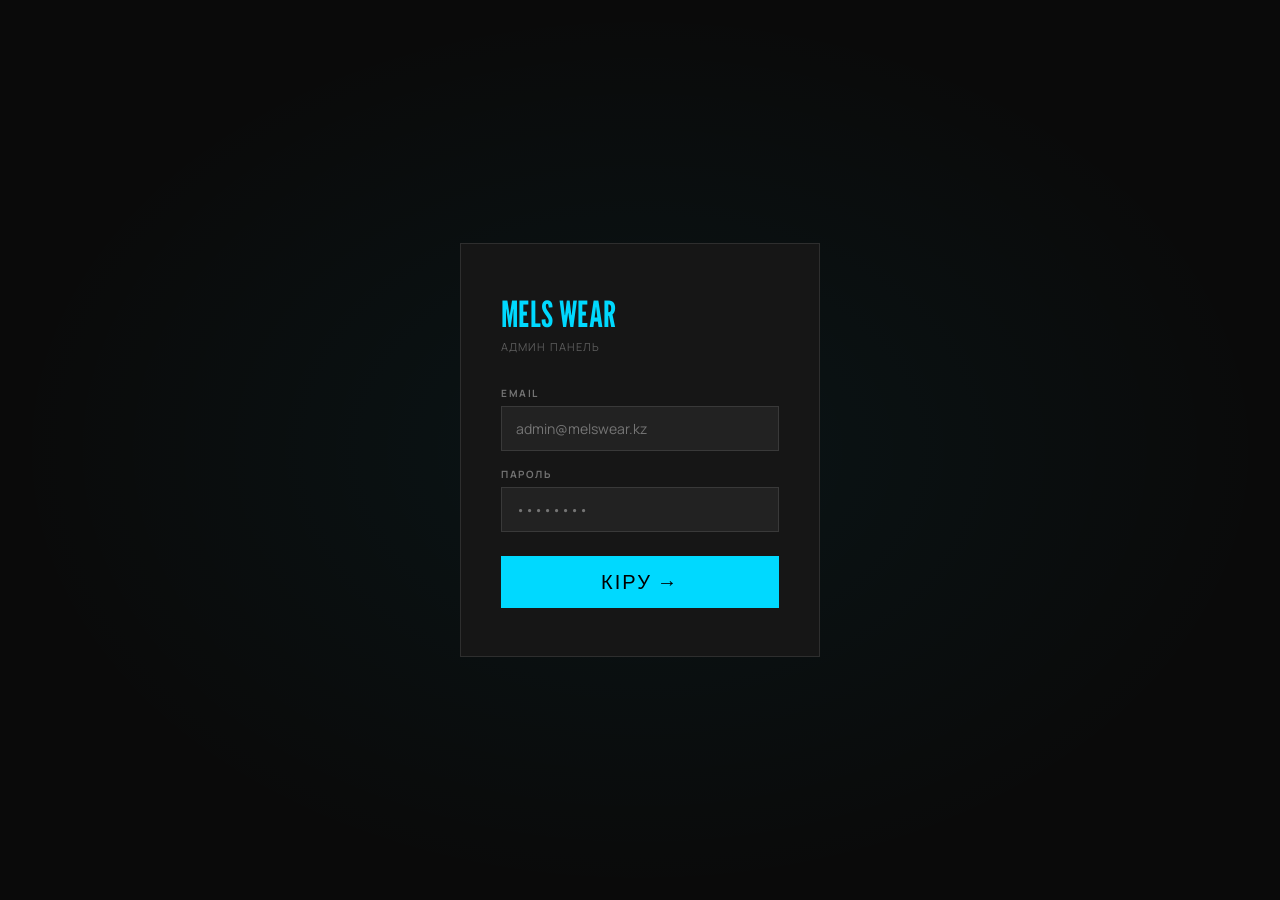
<file: admin.html>
<!DOCTYPE html>
<html lang="ru">
<head>
  <meta charset="UTF-8"/>
  <meta name="viewport" content="width=device-width, initial-scale=1.0"/>
  <title>MELS WEAR — Админ Панель</title>
  <link href="https://fonts.googleapis.com/css2?family=League+Gothic&family=Manrope:wght@400;600;700&display=swap" rel="stylesheet"/>
  <link href="https://fonts.googleapis.com/css2?family=Material+Symbols+Outlined" rel="stylesheet"/>
  <style>
    :root {
      --electric: #00D9FF;
      --acid: #B6FF00;
      --black: #0A0A0A;
      --dark: #111;
      --panel: #161616;
      --border: rgba(255,255,255,0.1);
      --white: #fff;
      --green: #22c55e;
      --yellow: #facc15;
      --red: #ef4444;
      --orange: #f97316;
    }
    * { box-sizing: border-box; margin: 0; padding: 0; }
    body { background: var(--black); color: var(--white); font-family: 'Manrope', sans-serif; min-height: 100vh; }
    .font-gothic { font-family: 'League Gothic', sans-serif; text-transform: uppercase; }

    /* ── LOGIN ── */
    #login-screen {
      min-height: 100vh;
      display: flex; align-items: center; justify-content: center;
      background: radial-gradient(ellipse at center, rgba(0,217,255,0.05) 0%, transparent 70%);
    }
    .login-box {
      background: var(--panel);
      border: 1px solid var(--border);
      padding: 48px 40px;
      width: 360px;
    }
    .login-box h1 { font-family: 'League Gothic', sans-serif; font-size: 36px; color: var(--electric); margin-bottom: 4px; }
    .login-box p { font-size: 11px; letter-spacing: 0.1em; color: rgba(255,255,255,0.3); margin-bottom: 32px; text-transform: uppercase; }
    .field { margin-bottom: 16px; }
    .field label { display: block; font-size: 10px; font-weight: 700; letter-spacing: 0.15em; color: rgba(255,255,255,0.4); text-transform: uppercase; margin-bottom: 6px; }
    .field input {
      width: 100%; background: rgba(255,255,255,0.05); border: 1px solid var(--border);
      color: white; padding: 12px 14px; font-size: 14px; font-family: 'Manrope', sans-serif;
      outline: none; transition: border-color 0.2s;
    }
    .field input:focus { border-color: var(--electric); }
    .login-btn {
      width: 100%; padding: 14px; background: var(--electric); color: #000;
      border: none; font-family: 'League Gothic', sans-serif; font-size: 20px;
      letter-spacing: 0.1em; text-transform: uppercase; cursor: pointer; margin-top: 8px;
      transition: background 0.2s;
    }
    .login-btn:hover { background: var(--acid); }
    .login-err { color: #ff6666; font-size: 12px; margin-top: 10px; display: none; }

    /* ── ADMIN LAYOUT ── */
    #admin-screen { display: none; }
    .admin-header {
      height: 60px; background: rgba(10,10,10,0.95);
      border-bottom: 2px solid var(--white);
      display: flex; align-items: center; justify-content: space-between;
      padding: 0 24px; position: sticky; top: 0; z-index: 100;
    }
    .admin-header-title { font-family: 'League Gothic', sans-serif; font-size: 22px; letter-spacing: 0.15em; color: var(--electric); }
    .logout-btn { background: none; border: 1px solid rgba(255,255,255,0.2); color: rgba(255,255,255,0.5); padding: 6px 14px; font-size: 11px; font-weight: 700; letter-spacing: 0.08em; cursor: pointer; transition: all 0.15s; }
    .logout-btn:hover { border-color: #ff4444; color: #ff4444; }

    .admin-nav {
      display: flex; gap: 0;
      background: var(--panel);
      border-bottom: 1px solid var(--border);
      padding: 0 24px;
    }
    .admin-tab {
      padding: 12px 20px; font-size: 11px; font-weight: 700;
      letter-spacing: 0.1em; text-transform: uppercase; border: none;
      background: transparent; color: rgba(255,255,255,0.4);
      cursor: pointer; border-bottom: 2px solid transparent;
      transition: all 0.15s; margin-bottom: -1px;
    }
    .admin-tab.active { color: var(--electric); border-bottom-color: var(--electric); }
    .admin-tab:hover:not(.active) { color: white; }

    .admin-content { padding: 24px; max-width: 1200px; margin: 0 auto; }

    /* ── STATS ── */
    .stats-grid { display: grid; grid-template-columns: repeat(4, 1fr); gap: 16px; margin-bottom: 32px; }
    .stat-card {
      background: var(--panel); border: 1px solid var(--border);
      padding: 24px; text-align: center;
    }
    .stat-card .s-num { font-family: 'League Gothic', sans-serif; font-size: 48px; color: var(--electric); line-height: 1; }
    .stat-card .s-label { font-size: 10px; letter-spacing: 0.12em; color: rgba(255,255,255,0.35); text-transform: uppercase; margin-top: 6px; }
    .stat-card .s-sub { font-size: 12px; color: rgba(255,255,255,0.5); margin-top: 4px; }

    /* ── ORDERS TABLE ── */
    .section-title {
      font-family: 'League Gothic', sans-serif; font-size: 28px; color: white;
      margin-bottom: 20px; display: flex; align-items: center; gap: 12px;
    }
    .order-filters { display: flex; gap: 8px; margin-bottom: 16px; flex-wrap: wrap; }
    .filter-btn {
      padding: 6px 16px; font-size: 11px; font-weight: 700; letter-spacing: 0.08em;
      border: 1px solid var(--border); background: transparent; color: rgba(255,255,255,0.4);
      cursor: pointer; text-transform: uppercase; transition: all 0.15s;
    }
    .filter-btn.active { border-color: var(--electric); color: var(--electric); background: rgba(0,217,255,0.06); }
    .filter-btn:hover:not(.active) { border-color: rgba(255,255,255,0.3); color: white; }

    table { width: 100%; border-collapse: collapse; }
    thead th {
      text-align: left; padding: 10px 12px;
      font-size: 10px; font-weight: 700; letter-spacing: 0.12em;
      color: rgba(255,255,255,0.35); text-transform: uppercase;
      border-bottom: 1px solid var(--border);
    }
    tbody tr {
      border-bottom: 1px solid rgba(255,255,255,0.05);
      transition: background 0.15s;
    }
    tbody tr:hover { background: rgba(255,255,255,0.02); }
    tbody td { padding: 12px 12px; font-size: 13px; color: rgba(255,255,255,0.8); vertical-align: top; }

    .status-badge {
      display: inline-block; padding: 3px 10px;
      font-size: 10px; font-weight: 700; letter-spacing: 0.08em; text-transform: uppercase;
      border-radius: 2px;
    }
    .status-new      { background: rgba(0,217,255,0.15); color: var(--electric); border: 1px solid rgba(0,217,255,0.3); }
    .status-process  { background: rgba(250,204,21,0.15); color: var(--yellow); border: 1px solid rgba(250,204,21,0.3); }
    .status-done     { background: rgba(34,197,94,0.15); color: var(--green); border: 1px solid rgba(34,197,94,0.3); }
    .status-cancel   { background: rgba(239,68,68,0.15); color: var(--red); border: 1px solid rgba(239,68,68,0.3); }

    .status-select {
      background: #1a1a1a; border: 1px solid var(--border); color: white;
      padding: 4px 8px; font-size: 11px; cursor: pointer; outline: none;
    }
    .status-select option { background: #222; }

    .items-list { font-size: 11px; color: rgba(255,255,255,0.5); line-height: 1.7; }
    .order-total { font-family: 'League Gothic', sans-serif; font-size: 20px; color: var(--electric); }

    .del-order-btn { background: none; border: none; color: rgba(255,255,255,0.2); cursor: pointer; padding: 4px; font-size: 16px; transition: color 0.15s; }
    .del-order-btn:hover { color: var(--red); }

    /* ── PRODUCTS ── */
    .add-product-form {
      background: var(--panel); border: 1px solid var(--border);
      padding: 24px; margin-bottom: 24px;
    }
    .form-row { display: grid; grid-template-columns: 1fr 1fr; gap: 12px; margin-bottom: 12px; }
    .form-row.three { grid-template-columns: 1fr 1fr 1fr; }
    .f-group { display: flex; flex-direction: column; gap: 6px; }
    .f-label { font-size: 10px; font-weight: 700; letter-spacing: 0.12em; color: rgba(255,255,255,0.4); text-transform: uppercase; }
    .f-input {
      background: rgba(255,255,255,0.05); border: 1px solid var(--border);
      color: white; padding: 10px 12px; font-size: 13px;
      font-family: 'Manrope', sans-serif; outline: none; transition: border-color 0.2s;
    }
    .f-input:focus { border-color: var(--electric); }
    .f-select {
      background: #161616; border: 1px solid var(--border); color: white;
      padding: 10px 12px; font-size: 13px; cursor: pointer; outline: none;
    }
    .save-prod-btn {
      background: var(--electric); color: #000; border: none;
      padding: 12px 28px; font-family: 'League Gothic', sans-serif;
      font-size: 18px; letter-spacing: 0.1em; text-transform: uppercase;
      cursor: pointer; transition: background 0.15s;
    }
    .save-prod-btn:hover { background: var(--acid); }

    .prod-table-img { width: 40px; height: 40px; background: #1a1a1a; border: 1px solid var(--border); display: flex; align-items: center; justify-content: center; font-size: 10px; color: rgba(255,255,255,0.3); overflow: hidden; }
    .prod-table-img img { width: 100%; height: 100%; object-fit: cover; }

    .edit-btn { background: none; border: 1px solid rgba(255,255,255,0.15); color: rgba(255,255,255,0.5); padding: 4px 10px; font-size: 10px; font-weight: 700; letter-spacing: 0.05em; cursor: pointer; transition: all 0.15s; }
    .edit-btn:hover { border-color: var(--electric); color: var(--electric); }
    .del-btn { background: none; border: none; color: rgba(255,255,255,0.2); cursor: pointer; padding: 4px; font-size: 18px; transition: color 0.15s; margin-left: 6px; }
    .del-btn:hover { color: var(--red); }

    .empty-state { text-align: center; padding: 60px 20px; color: rgba(255,255,255,0.2); font-size: 14px; }

    /* toast */
    .a-toast {
      position: fixed; bottom: 24px; left: 50%; transform: translateX(-50%) translateY(80px);
      background: var(--electric); color: #000;
      padding: 10px 24px; font-weight: 700; font-size: 12px; letter-spacing: 0.08em;
      transition: transform 0.3s; z-index: 999; white-space: nowrap;
    }
    .a-toast.show { transform: translateX(-50%) translateY(0); }

    @media (max-width: 768px) {
      .stats-grid { grid-template-columns: repeat(2,1fr); }
      .form-row, .form-row.three { grid-template-columns: 1fr; }
      .admin-content { padding: 12px; }
      table { font-size: 12px; }
    }
  </style>
</head>
<body>

<!-- ── LOGIN ── -->
<div id="login-screen">
  <div class="login-box">
    <h1>MELS WEAR</h1>
    <p>Админ Панель</p>
    <div class="field">
      <label>Email</label>
      <input type="email" id="l-email" placeholder="admin@melswear.kz" autocomplete="email"/>
    </div>
    <div class="field">
      <label>Пароль</label>
      <input type="password" id="l-pass" placeholder="••••••••" autocomplete="current-password"/>
    </div>
    <button class="login-btn" onclick="doLogin()">КІРУ →</button>
    <div class="login-err" id="login-err">Қате пароль немесе email</div>
  </div>
</div>

<!-- ── ADMIN ── -->
<div id="admin-screen">
  <header class="admin-header">
    <div class="admin-header-title">MELS WEAR ADMIN</div>
    <button class="logout-btn" onclick="doLogout()">
      <span class="material-symbols-outlined" style="font-size:14px;vertical-align:middle">logout</span> ШЫҒУ
    </button>
  </header>

  <nav class="admin-nav">
    <button class="admin-tab active" onclick="showTab('stats',this)">
      <span class="material-symbols-outlined" style="font-size:14px;vertical-align:middle">bar_chart</span> СТАТИСТИКА
    </button>
    <button class="admin-tab" onclick="showTab('orders',this)">
      <span class="material-symbols-outlined" style="font-size:14px;vertical-align:middle">receipt_long</span> ТАПСЫРЫСТАР
    </button>
    <button class="admin-tab" onclick="showTab('products',this)">
      <span class="material-symbols-outlined" style="font-size:14px;vertical-align:middle">checkroom</span> ТАУАРЛАР
    </button>
  </nav>

  <div class="admin-content">

    <!-- STATS TAB -->
    <div id="tab-stats">
      <div class="stats-grid" id="stats-grid"></div>
      <div class="section-title">Соңғы тапсырыстар</div>
      <div id="recent-orders-wrap"></div>
    </div>

    <!-- ORDERS TAB -->
    <div id="tab-orders" style="display:none">
      <div class="section-title">
        Тапсырыстар
        <button onclick="clearAllOrders()" style="font-size:11px;background:none;border:1px solid rgba(255,100,100,0.3);color:rgba(255,100,100,0.6);padding:4px 10px;cursor:pointer;letter-spacing:0.06em;font-weight:700;margin-left:auto">БАРЛЫҒЫН ӨШУ</button>
      </div>
      <div class="order-filters">
        <button class="filter-btn active" data-status="all" onclick="filterOrders(this)">БАРЛЫҒЫ</button>
        <button class="filter-btn" data-status="new" onclick="filterOrders(this)">ЖАҢА</button>
        <button class="filter-btn" data-status="process" onclick="filterOrders(this)">ӨҢДЕУДЕ</button>
        <button class="filter-btn" data-status="done" onclick="filterOrders(this)">ОРЫНДАЛДЫ</button>
        <button class="filter-btn" data-status="cancel" onclick="filterOrders(this)">БАС ТАРТЫЛДЫ</button>
      </div>
      <div style="overflow-x:auto">
        <table>
          <thead>
            <tr>
              <th>#</th><th>Күні</th><th>Клиент</th><th>Тауарлар</th>
              <th>Сумма</th><th>Төлем</th><th>Мәртебе</th><th></th>
            </tr>
          </thead>
          <tbody id="orders-tbody"></tbody>
        </table>
        <div id="orders-empty" class="empty-state" style="display:none">Тапсырыс жоқ</div>
      </div>
    </div>

    <!-- PRODUCTS TAB -->
    <div id="tab-products" style="display:none">
      <div class="section-title">Тауар қосу / өңдеу</div>

      <!-- Add form -->
      <div class="add-product-form">
        <input type="hidden" id="edit-prod-id"/>
        <div class="form-row">
          <div class="f-group">
            <label class="f-label">Атауы *</label>
            <input class="f-input" id="p-name" type="text" placeholder="ARCHIVE TEE v1.0"/>
          </div>
          <div class="f-group">
            <label class="f-label">Баға (₸) *</label>
            <input class="f-input" id="p-price" type="number" placeholder="18000"/>
          </div>
        </div>
        <div class="form-row three">
          <div class="f-group">
            <label class="f-label">Категория</label>
            <select class="f-select" id="p-cat">
              <option value="tshirt">Футболка</option>
              <option value="hoodie">Худи</option>
              <option value="sweatshirt">Свитшот</option>
            </select>
          </div>
          <div class="f-group">
            <label class="f-label">Белгі (badge)</label>
            <input class="f-input" id="p-badge" type="text" placeholder="NEW, RESTOCK..."/>
          </div>
          <div class="f-group">
            <label class="f-label">Өлшемдер (үтірмен)</label>
            <input class="f-input" id="p-sizes" type="text" placeholder="S,M,L,XL"/>
          </div>
        </div>
        <div class="form-row">
          <div class="f-group">
            <label class="f-label">Фото URL</label>
            <input class="f-input" id="p-img" type="text" placeholder="https://..."/>
          </div>
          <div class="f-group">
            <label class="f-label">Сипаттама</label>
            <input class="f-input" id="p-desc" type="text" placeholder="Авторлық дизайн..."/>
          </div>
        </div>
        <div style="display:flex;gap:10px;align-items:center;margin-top:4px">
          <button class="save-prod-btn" onclick="saveProduct()">САҚТАУ</button>
          <button onclick="resetProdForm()" style="background:none;border:1px solid var(--border);color:rgba(255,255,255,0.4);padding:12px 20px;font-size:12px;font-weight:700;letter-spacing:0.08em;cursor:pointer;text-transform:uppercase">БОЛДЫРМАУ</button>
        </div>
      </div>

      <!-- Products table -->
      <div style="overflow-x:auto">
        <table>
          <thead>
            <tr><th>Фото</th><th>Атауы</th><th>Баға</th><th>Категория</th><th>Белгі</th><th>Өлшемдер</th><th></th></tr>
          </thead>
          <tbody id="products-tbody"></tbody>
        </table>
        <div id="products-empty" class="empty-state" style="display:none">Тауар жоқ</div>
      </div>
    </div>

  </div>
</div>

<div class="a-toast" id="a-toast"></div>

<script>
/* ── CONFIG ── */
const ADMIN_EMAIL = 'admin@melswear.kz';
const ADMIN_PASS  = 'mels2024';

/* ── AUTH ── */
function doLogin() {
  const email = document.getElementById('l-email').value.trim();
  const pass  = document.getElementById('l-pass').value;
  const err   = document.getElementById('login-err');
  if (email === ADMIN_EMAIL && pass === ADMIN_PASS) {
    sessionStorage.setItem('mw_admin', '1');
    document.getElementById('login-screen').style.display = 'none';
    document.getElementById('admin-screen').style.display = 'block';
    initAdmin();
  } else {
    err.style.display = 'block';
    setTimeout(() => err.style.display = 'none', 2500);
  }
}

function doLogout() {
  sessionStorage.removeItem('mw_admin');
  document.getElementById('login-screen').style.display = 'flex';
  document.getElementById('admin-screen').style.display = 'none';
}

document.getElementById('l-pass').addEventListener('keydown', e => {
  if (e.key === 'Enter') doLogin();
});

// Auto-login if session exists
if (sessionStorage.getItem('mw_admin') === '1') {
  document.getElementById('login-screen').style.display = 'none';
  document.getElementById('admin-screen').style.display = 'block';
  document.addEventListener('DOMContentLoaded', initAdmin);
}

/* ── TAB NAVIGATION ── */
function showTab(tab, btn) {
  ['stats','orders','products'].forEach(t => {
    document.getElementById('tab-' + t).style.display = 'none';
  });
  document.getElementById('tab-' + tab).style.display = 'block';
  document.querySelectorAll('.admin-tab').forEach(b => b.classList.remove('active'));
  btn.classList.add('active');
  if (tab === 'stats')    renderStats();
  if (tab === 'orders')   renderOrders();
  if (tab === 'products') renderProducts();
}

/* ── INIT ── */
function initAdmin() {
  renderStats();
  renderOrders();
  renderProducts();
}

/* ── HELPERS ── */
function getOrders() {
  try { return JSON.parse(localStorage.getItem('mw_orders') || '[]'); } catch { return []; }
}
function saveOrders(orders) {
  try { localStorage.setItem('mw_orders', JSON.stringify(orders)); } catch(e) {}
}
function getAdminProducts() {
  try {
    const stored = localStorage.getItem('mw_admin_products');
    return stored ? JSON.parse(stored) : getDefaultProducts();
  } catch { return getDefaultProducts(); }
}
function saveAdminProducts(p) {
  try { localStorage.setItem('mw_admin_products', JSON.stringify(p)); } catch(e) {}
}
function getDefaultProducts() {
  return [
    { id:"tee1", name:"ARCHIVE TEE v1.0", price:18000, category:"tshirt", sizes:["S","M","L","XL"], badge:"NEW", img:"", desc:"Базалық оверсайз футболка. Қою мата, 240 г/м²" },
    { id:"hoodie1", name:"VOID HOODIE", price:32000, category:"hoodie", sizes:["S","M","L","XL","XXL"], badge:"", img:"", desc:"Ауыр худи. Кенгуру қалта, капюшон бауымен" },
    { id:"tee2", name:"GLITCH TEE", price:18000, category:"tshirt", sizes:["S","M","L","XL"], badge:"RESTOCK", img:"", desc:"Глитч графика. DTF басып шығару" },
    { id:"sweat1", name:"STATIC SWEATSHIRT", price:22000, category:"sweatshirt", sizes:["S","M","L","XL"], badge:"", img:"", desc:"Ауыр свитшот. Минималистік дизайн" },
    { id:"hoodie2", name:"HEAVY HOODIE", price:25000, category:"hoodie", sizes:["S","M","L","XL","XXL"], badge:"", img:"", desc:"Жоғары сапалы худи. 320 г/м²" },
    { id:"tee3", name:"CHAOS TEE", price:15000, category:"tshirt", sizes:["S","M","L","XL"], badge:"", img:"", desc:"Урбан стиль. Экспресс жеткізу" },
    { id:"tee4", name:"GEOMETRY TEE", price:15000, category:"tshirt", sizes:["S","M","L","XL"], badge:"", img:"", desc:"Геометриялық принт. Таза мата" },
    { id:"sweat2", name:"VOID SWEATSHIRT", price:24000, category:"sweatshirt", sizes:["M","L","XL"], badge:"NEW", img:"", desc:"Қара свитшот. Минимал дизайн" },
    { id:"hoodie3", name:"CHAOS HOODIE", price:28000, category:"hoodie", sizes:["S","M","L","XL"], badge:"", img:"", desc:"Күшті графика, ауыр капюшон" }
  ];
}

function aToast(msg, color) {
  const t = document.getElementById('a-toast');
  t.textContent = msg;
  t.style.background = color || 'var(--electric)';
  t.classList.add('show');
  setTimeout(() => t.classList.remove('show'), 2400);
}

function statusLabel(s) {
  const map = { new:'ЖАҢА', process:'ӨҢДЕУДЕ', done:'ОРЫНДАЛДЫ', cancel:'БАС ТАРТЫЛДЫ' };
  return map[s] || s;
}
function statusClass(s) {
  return 'status-' + (s || 'new');
}

const CAT_NAMES = { tshirt:'Футболка', hoodie:'Худи', sweatshirt:'Свитшот' };

/* ── STATS ── */
function renderStats() {
  const orders = getOrders();
  const today  = new Date().toLocaleDateString('ru-KZ');
  const todayOrders = orders.filter(o => o.date && o.date.startsWith(today.split('.').reverse().join('.')));
  const monthRevenue = orders
    .filter(o => o.status !== 'cancel')
    .reduce((s,o) => s + (o.total||0), 0);
  const products = getAdminProducts();

  const grid = document.getElementById('stats-grid');
  grid.innerHTML = `
    <div class="stat-card">
      <div class="s-num">${orders.length}</div>
      <div class="s-label">Барлық тапсырыс</div>
    </div>
    <div class="stat-card">
      <div class="s-num">${todayOrders.length}</div>
      <div class="s-label">Бүгін</div>
    </div>
    <div class="stat-card">
      <div class="s-num" style="font-size:32px">${monthRevenue.toLocaleString('ru')} ₸</div>
      <div class="s-label">Жалпы кіріс</div>
    </div>
    <div class="stat-card">
      <div class="s-num">${products.length}</div>
      <div class="s-label">Тауар саны</div>
    </div>
  `;

  const recentWrap = document.getElementById('recent-orders-wrap');
  const recent = orders.slice(0, 5);
  if (!recent.length) {
    recentWrap.innerHTML = '<div class="empty-state">Тапсырыс жоқ</div>';
    return;
  }
  recentWrap.innerHTML = `
    <div style="overflow-x:auto">
      <table>
        <thead><tr><th>Күні</th><th>Клиент</th><th>Сумма</th><th>Мәртебе</th></tr></thead>
        <tbody>
          ${recent.map(o => `
            <tr>
              <td style="color:rgba(255,255,255,0.4);font-size:12px">${o.date||'—'}</td>
              <td><b>${o.name||'—'}</b><br/><span style="color:rgba(255,255,255,0.4);font-size:11px">${o.phone||''}</span></td>
              <td class="order-total">${(o.total||0).toLocaleString('ru')} ₸</td>
              <td><span class="status-badge ${statusClass(o.status)}">${statusLabel(o.status)}</span></td>
            </tr>
          `).join('')}
        </tbody>
      </table>
    </div>
  `;
}

/* ── ORDERS ── */
let currentOrderFilter = 'all';

function filterOrders(btn) {
  document.querySelectorAll('.filter-btn').forEach(b => b.classList.remove('active'));
  btn.classList.add('active');
  currentOrderFilter = btn.dataset.status;
  renderOrders();
}

function renderOrders() {
  const orders = getOrders();
  const filtered = currentOrderFilter === 'all'
    ? orders
    : orders.filter(o => o.status === currentOrderFilter);

  const tbody = document.getElementById('orders-tbody');
  const empty = document.getElementById('orders-empty');

  if (!filtered.length) {
    tbody.innerHTML = '';
    empty.style.display = 'block';
    return;
  }
  empty.style.display = 'none';

  tbody.innerHTML = filtered.map((o, i) => `
    <tr>
      <td style="color:rgba(255,255,255,0.3);font-size:11px">#${o.id || (orders.length - i)}</td>
      <td style="font-size:11px;color:rgba(255,255,255,0.4)">${o.date||'—'}</td>
      <td>
        <b>${o.name||'—'}</b>
        <div style="font-size:11px;color:rgba(255,255,255,0.4)">${o.phone||''}</div>
        <div style="font-size:11px;color:rgba(255,255,255,0.3)">${o.city||''}</div>
      </td>
      <td class="items-list">
        ${(o.items||[]).map(it => `${it.name} ${it.size?'('+it.size+')':''} ×${it.qty||1}`).join('<br/>')}
      </td>
      <td class="order-total">${(o.total||0).toLocaleString('ru')} ₸</td>
      <td style="font-size:11px;color:rgba(255,255,255,0.5)">${o.payment||'Kaspi'}</td>
      <td>
        <select class="status-select" onchange="changeOrderStatus(${o.id}, this.value)">
          <option value="new"     ${o.status==='new'?'selected':''}>Жаңа</option>
          <option value="process" ${o.status==='process'?'selected':''}>Өңдеуде</option>
          <option value="done"    ${o.status==='done'?'selected':''}>Орындалды</option>
          <option value="cancel"  ${o.status==='cancel'?'selected':''}>Бас тартылды</option>
        </select>
      </td>
      <td>
        <button class="del-order-btn" onclick="deleteOrder(${o.id})" title="Өшіру">
          <span class="material-symbols-outlined" style="font-size:18px">delete</span>
        </button>
      </td>
    </tr>
  `).join('');
}

function changeOrderStatus(id, status) {
  const orders = getOrders();
  const order = orders.find(o => o.id === id);
  if (order) {
    order.status = status;
    saveOrders(orders);
    aToast('✅ Мәртебе жаңартылды');
    renderStats();
  }
}

function deleteOrder(id) {
  if (!confirm('Тапсырысты өшіресіз бе?')) return;
  const orders = getOrders().filter(o => o.id !== id);
  saveOrders(orders);
  renderOrders();
  renderStats();
  aToast('🗑 Тапсырыс өшірілді', '#ef4444');
}

function clearAllOrders() {
  if (!confirm('Барлық тапсырысты өшіресіз бе?')) return;
  localStorage.removeItem('mw_orders');
  renderOrders();
  renderStats();
  aToast('🗑 Барлық тапсырыс өшірілді', '#ef4444');
}

/* ── PRODUCTS ── */
function renderProducts() {
  const products = getAdminProducts();
  const tbody = document.getElementById('products-tbody');
  const empty = document.getElementById('products-empty');

  if (!products.length) {
    tbody.innerHTML = '';
    empty.style.display = 'block';
    return;
  }
  empty.style.display = 'none';

  tbody.innerHTML = products.map(p => `
    <tr>
      <td>
        <div class="prod-table-img">
          ${p.img ? `<img src="${p.img}" alt="${p.name}" onerror="this.style.display='none'"/>` : '<span class="material-symbols-outlined" style="font-size:18px">checkroom</span>'}
        </div>
      </td>
      <td><b>${p.name}</b><div style="font-size:11px;color:rgba(255,255,255,0.35);margin-top:2px">${p.desc||''}</div></td>
      <td style="font-family:'League Gothic',sans-serif;font-size:20px;color:var(--electric)">${(p.price||0).toLocaleString('ru')} ₸</td>
      <td style="font-size:12px;color:rgba(255,255,255,0.5)">${CAT_NAMES[p.category]||p.category}</td>
      <td>${p.badge ? `<span class="status-badge status-new">${p.badge}</span>` : '—'}</td>
      <td style="font-size:11px;color:rgba(255,255,255,0.5)">${(p.sizes||[]).join(', ')}</td>
      <td>
        <button class="edit-btn" onclick="editProduct('${p.id}')">ӨҢДЕУ</button>
        <button class="del-btn" onclick="deleteProduct('${p.id}')">
          <span class="material-symbols-outlined" style="font-size:18px">delete</span>
        </button>
      </td>
    </tr>
  `).join('');
}

function saveProduct() {
  const name  = document.getElementById('p-name').value.trim();
  const price = parseInt(document.getElementById('p-price').value) || 0;
  if (!name || !price) { aToast('⚠️ Атауы мен бағаны толтырыңыз', '#ef4444'); return; }

  const id     = document.getElementById('edit-prod-id').value || 'prod_' + Date.now();
  const cat    = document.getElementById('p-cat').value;
  const badge  = document.getElementById('p-badge').value.trim().toUpperCase();
  const sizesRaw = document.getElementById('p-sizes').value.trim();
  const sizes  = sizesRaw ? sizesRaw.split(',').map(s => s.trim().toUpperCase()).filter(Boolean) : ['S','M','L','XL'];
  const img    = document.getElementById('p-img').value.trim();
  const desc   = document.getElementById('p-desc').value.trim();

  const products = getAdminProducts();
  const existing = products.findIndex(p => p.id === id);

  const prod = { id, name, price, category: cat, sizes, badge, img, desc };

  if (existing >= 0) {
    products[existing] = prod;
    aToast('✅ Тауар жаңартылды');
  } else {
    products.unshift(prod);
    aToast('✅ Тауар қосылды');
  }

  saveAdminProducts(products);
  resetProdForm();
  renderProducts();
  renderStats();
}

function editProduct(id) {
  const products = getAdminProducts();
  const p = products.find(pr => pr.id === id);
  if (!p) return;
  document.getElementById('edit-prod-id').value = p.id;
  document.getElementById('p-name').value  = p.name;
  document.getElementById('p-price').value = p.price;
  document.getElementById('p-cat').value   = p.category;
  document.getElementById('p-badge').value = p.badge || '';
  document.getElementById('p-sizes').value = (p.sizes||[]).join(',');
  document.getElementById('p-img').value   = p.img || '';
  document.getElementById('p-desc').value  = p.desc || '';
  document.querySelector('.add-product-form').scrollIntoView({ behavior: 'smooth' });
}

function deleteProduct(id) {
  if (!confirm('Тауарды өшіресіз бе?')) return;
  const products = getAdminProducts().filter(p => p.id !== id);
  saveAdminProducts(products);
  renderProducts();
  renderStats();
  aToast('🗑 Тауар өшірілді', '#ef4444');
}

function resetProdForm() {
  ['edit-prod-id','p-name','p-price','p-badge','p-sizes','p-img','p-desc'].forEach(id => {
    document.getElementById(id).value = '';
  });
  document.getElementById('p-cat').value = 'tshirt';
  document.getElementById('p-sizes').value = 'S,M,L,XL';
}

// Default sizes
document.addEventListener('DOMContentLoaded', () => {
  document.getElementById('p-sizes').value = 'S,M,L,XL';
  if (sessionStorage.getItem('mw_admin') === '1') initAdmin();
});
</script>
</body>
</html>
</file>
